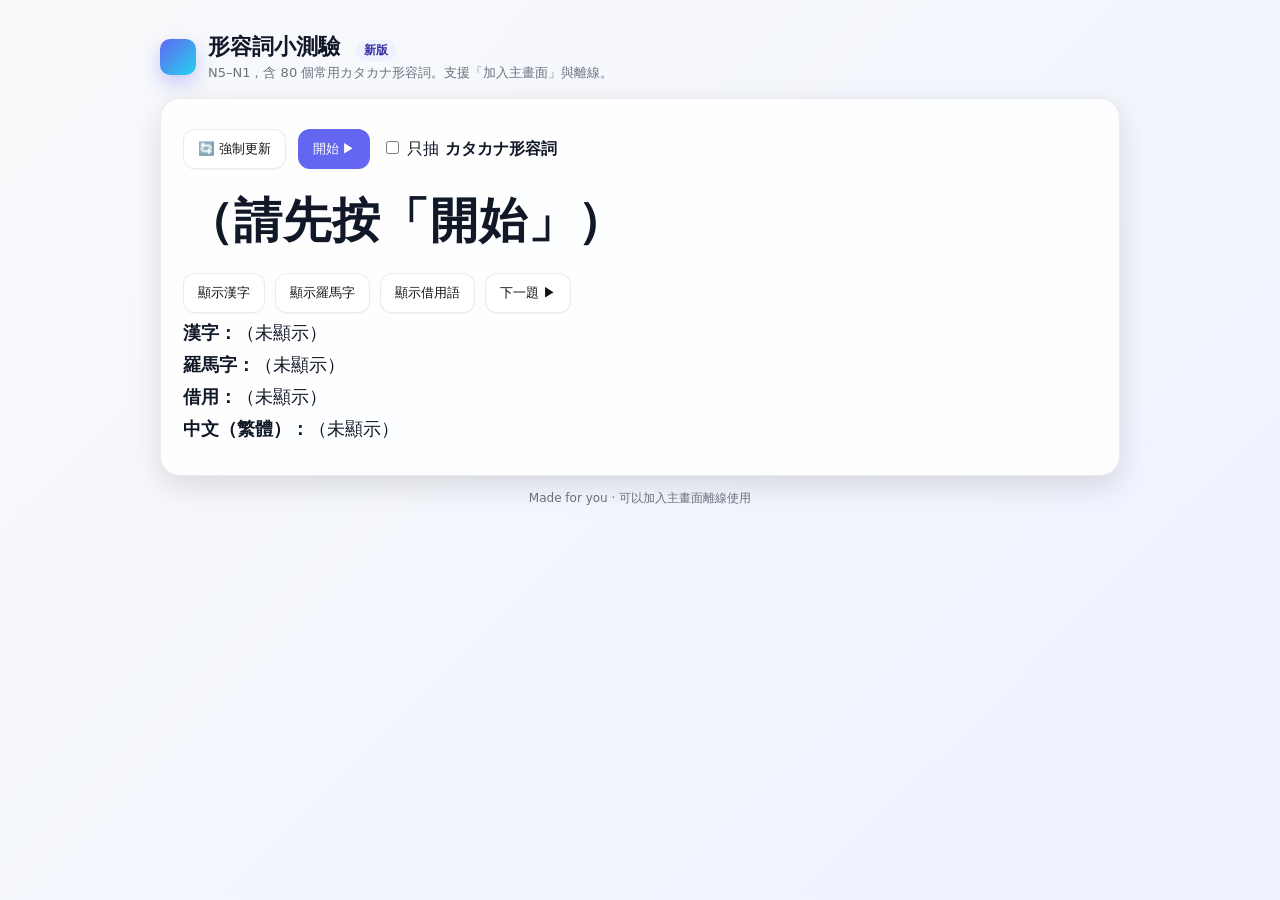
<file: index.html>
<!doctype html>
<html lang="zh-Hant">
<meta charset="utf-8">
<meta name="viewport" content="width=device-width, initial-scale=1">
<link rel="manifest" href="manifest.json">
<title>形容詞小測驗 · 漂亮版</title>
<link rel="stylesheet" href="style.css">
<div class="header">
  <div class="logo"></div>
  <div class="title">
    <h1>形容詞小測驗 <span class="badge">新版</span></h1>
    <p>N5–N1，含 80 個常用カタカナ形容詞。支援「加入主畫面」與離線。</p>
  </div>
</div>
<div class="card">
  <div class="toolbar">
    <button id="forceUpdate" class="btn">🔄 強制更新</button>
    <button id="start" class="btn primary">開始 ▶</button>
    <label><input type="checkbox" id="onlyKata"> 只抽 <b>カタカナ形容詞</b></label>
    <div id="counter" class="meta"></div>
  </div>
  <div class="kana" id="kana">（請先按「開始」）</div>
  <div class="row">
    <button id="showKanji" class="btn" disabled>顯示漢字</button>
    <button id="showRomaji" class="btn" disabled>顯示羅馬字</button>
    <button id="showBorrow" class="btn" disabled>顯示借用語</button>
    <button id="next" class="btn" disabled>下一題 ▶</button>
  </div>
  <div class="reveal"><strong>漢字：</strong><span id="kanji">（未顯示）</span></div>
  <div class="reveal"><strong>羅馬字：</strong><span id="romaji">（未顯示）</span></div>
  <div class="reveal"><strong>借用：</strong><span id="borrow">（未顯示）</span></div>
  <div class="reveal"><strong>中文（繁體）：</strong><span id="cn">（未顯示）</span></div>
</div>
<div class="footer">Made for you · 可以加入主畫面離線使用</div>
<script src="data.js"></script>
<script src="app.js"></script>
</html>
</file>
<file: style.css>
:root{
  --bg: linear-gradient(135deg,#f9fafb 0%,#eef2ff 100%);
  --card: rgba(255,255,255,.82);
  --text:#111827; --muted:#6b7280; --border:rgba(0,0,0,.08); --primary:#6366f1; --primary-ink:#fff;
}
@media (prefers-color-scheme: dark){
  :root{ --bg: radial-gradient(1200px 800px at 20% -20%,#1f2937 0%,#0b0c10 60%); --card: rgba(17,24,39,.7); --text:#e5e7eb; --muted:#a1a1aa; --border:rgba(255,255,255,.1); --primary:#8b5cf6; --primary-ink:#0b0c10; }
}
*{box-sizing:border-box}
body{font-family: ui-sans-serif,-apple-system,system-ui,"Segoe UI",Roboto,"Hiragino Kaku Gothic ProN","Noto Sans JP","Yu Gothic","PingFang TC","Microsoft JhengHei",sans-serif; min-height:100vh; margin:0; padding:32px; background:var(--bg); color:var(--text);}
.header{max-width:960px;margin:0 auto 16px;display:flex;align-items:center;gap:12px;}
.logo{width:36px;height:36px;border-radius:10px;background:linear-gradient(135deg,#6366f1,#22d3ee);box-shadow:0 8px 20px rgba(99,102,241,.35);}
.title h1{font-size:22px;margin:0;}
.title p{margin:2px 0 0;color:var(--muted);font-size:13px;}
.card{max-width:960px;margin:0 auto;padding:22px 22px 26px;border:1px solid var(--border); background:var(--card); backdrop-filter: blur(10px); border-radius:20px; box-shadow:0 10px 30px rgba(0,0,0,.12);}
.toolbar{display:flex;gap:12px;align-items:center;flex-wrap:wrap;margin:8px 0 6px;}
.kana{font-size:48px;font-weight:800;letter-spacing:1px;margin:20px 2px;min-height:52px;}
.btn{padding:10px 14px;border-radius:12px;border:1px solid var(--border);background:#fff;color:#111;cursor:pointer;transition:.18s transform,.18s box-shadow,.18s background;box-shadow:0 1px 1px rgba(0,0,0,.04);}
.btn:hover{transform:translateY(-1px);box-shadow:0 8px 18px rgba(0,0,0,.08);}
.btn:active{transform:translateY(0);}
.btn.primary{background:var(--primary);color:var(--primary-ink);border-color:transparent;}
.row{display:flex;flex-wrap:wrap;gap:10px;margin-bottom:4px;}
.meta{color:var(--muted);font-size:13px;margin-top:6px;}
.reveal{font-size:18px;margin:8px 0;min-height:24px;}
.badge{display:inline-block;padding:2px 8px;border-radius:999px;background:#eef2ff;color:#3730a3;font-size:12px;margin-left:8px;}
.footer{max-width:960px;margin:14px auto 0;color:var(--muted);font-size:12px;text-align:center;}
@media (max-width:520px){ body{padding:18px;} .kana{font-size:38px;} }
</file>
